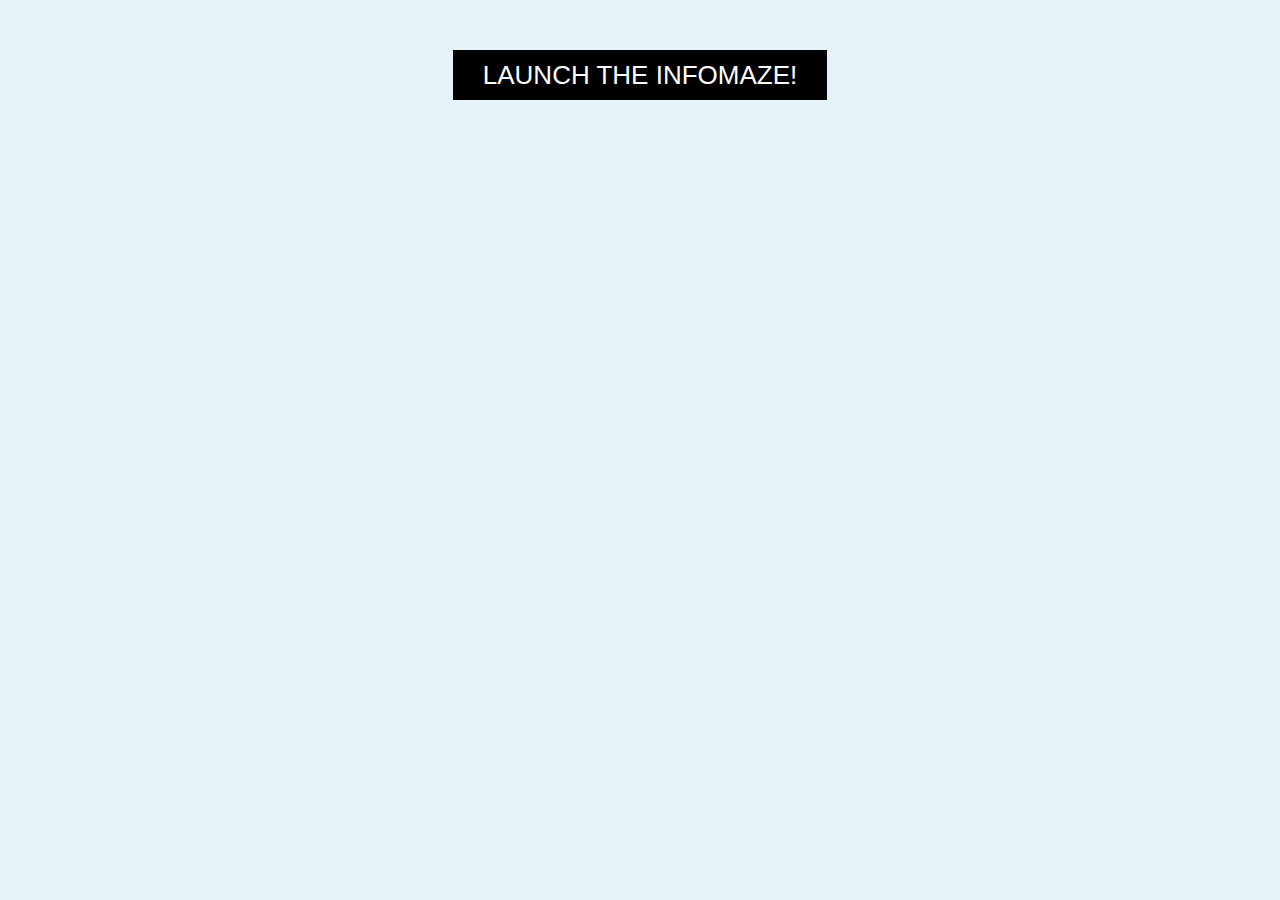
<file: launcher.html>
<!doctype html>

<html lang="en">
<head>
  <meta charset="utf-8">

  <title>Fracking Infomaze</title>
  <meta name="description" content="Fracking Infomaze">
  <meta name="author" content="Sophie Kaars Sijpesteijn">
  <style type="text/css">
    body {
        background: #e7f3fa url(http://d1zd9zhjj7e0j.cloudfront.net/fracking/bigslide.jpg) no-repeat -150px 0px;
    }

    button {
        color: #FFF;
        text-align: center;
        text-transform: uppercase;
        border: none;
        font: 26px/50px Arial;
        padding: 0 30px;
        margin: 50px auto;
        display: block;
        background: #000;
        cursor: pointer;
    }
  </style>
  <!--[if lt IE 9]>
  <script src="http://html5shiv.googlecode.com/svn/trunk/html5.js"></script>
  <![endif]-->
</head>

<body>
    <script type="text/javascript">
        function launch() {
            window.open('infomaze.html','infomaze','width=1400,height=830,menubar=no,status=no,titlebar=no');
        }
    </script>
    <button onclick="launch()">Launch the infomaze!</button>
</body>
</html>
</file>
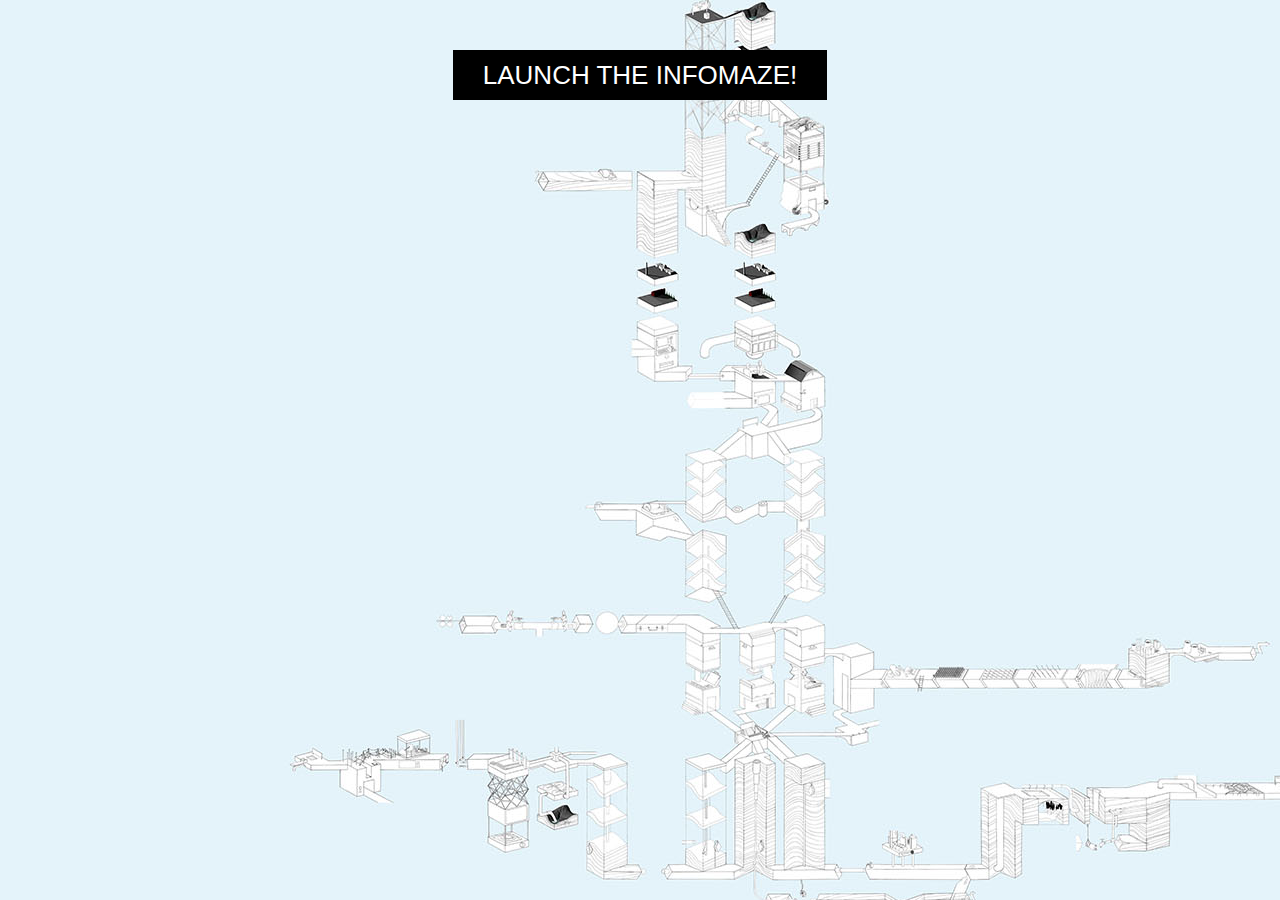
<file: launchlocal.html>
<!doctype html>

<html lang="en">
<head>
  <meta charset="utf-8">

  <title>Fracking Infomaze</title>
  <meta name="description" content="Fracking Infomaze">
  <meta name="author" content="Sophie Kaars Sijpesteijn">
  <style type="text/css">
    body {
        background: #e7f3fa url(bigslide.jpg) no-repeat -150px 0px;
    }

    button {
        color: #FFF;
        text-align: center;
        text-transform: uppercase;
        border: none;
        font: 26px/50px Arial;
        padding: 0 30px;
        margin: 50px auto;
        display: block;
        background: #000;
        cursor: pointer;
    }
  </style>
  <!--[if lt IE 9]>
  <script src="http://html5shiv.googlecode.com/svn/trunk/html5.js"></script>
  <![endif]-->
</head>

<body>
    <script type="text/javascript">
        function launch() {
            window.open('index.html','infomaze','width=1400,height=830,menubar=no,status=no,titlebar=no');
        }
    </script>
    <button onclick="launch()">Launch the infomaze!</button>
</body>
</html>
</file>
